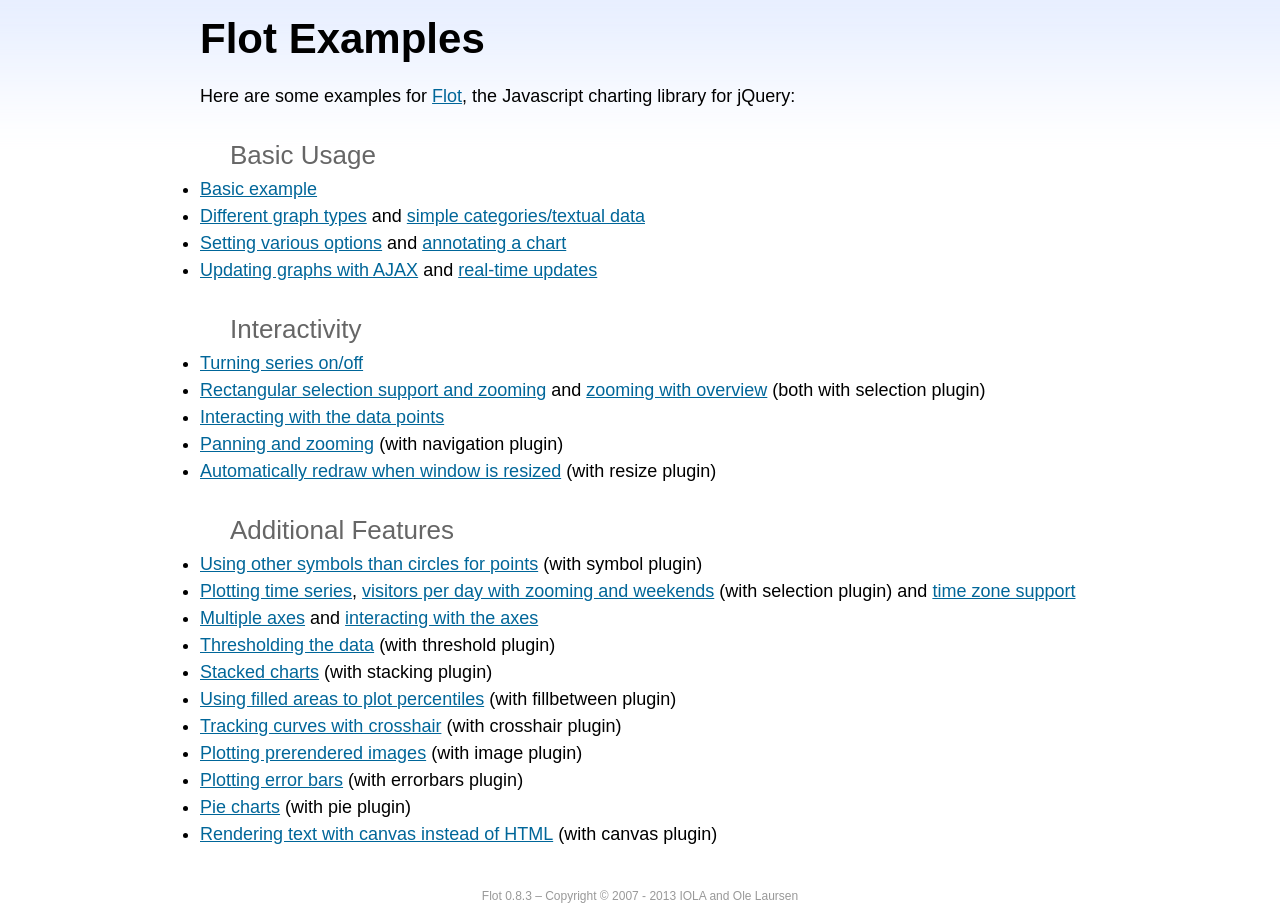
<file: photos/static/old/bootstrap/bower_components/flot/examples/index.html>
<!DOCTYPE html PUBLIC "-//W3C//DTD HTML 4.01//EN" "http://www.w3.org/TR/html4/strict.dtd">
<html>
<head>
	<meta http-equiv="Content-Type" content="text/html; charset=utf-8">
	<title>Flot Examples</title>
	<link href="examples.css" rel="stylesheet" type="text/css">
	<style>

	h3 {
		margin-top: 30px;
		margin-bottom: 5px;
	}

	</style>
	<script language="javascript" type="text/javascript" src="../jquery.js"></script>
	<script language="javascript" type="text/javascript" src="../jquery.flot.js"></script>
	<script type="text/javascript">

	$(function() {

		// Add the Flot version string to the footer

		$("#footer").prepend("Flot " + $.plot.version + " &ndash; ");
	});

	</script>
</head>
<body>

	<div id="header">
		<h2>Flot Examples</h2>
	</div>

	<div id="content">

		<p>Here are some examples for <a href="http://www.flotcharts.org">Flot</a>, the Javascript charting library for jQuery:</p>

		<h3>Basic Usage</h3>

		<ul>
			<li><a href="basic-usage/index.html">Basic example</a></li>
			<li><a href="series-types/index.html">Different graph types</a> and <a href="categories/index.html">simple categories/textual data</a></li>
			<li><a href="basic-options/index.html">Setting various options</a> and <a href="annotating/index.html">annotating a chart</a></li>
			<li><a href="ajax/index.html">Updating graphs with AJAX</a> and <a href="realtime/index.html">real-time updates</a></li>
		</ul>

		<h3>Interactivity</h3>

		<ul>
			<li><a href="series-toggle/index.html">Turning series on/off</a></li>
			<li><a href="selection/index.html">Rectangular selection support and zooming</a> and <a href="zooming/index.html">zooming with overview</a> (both with selection plugin)</li>
			<li><a href="interacting/index.html">Interacting with the data points</a></li>
			<li><a href="navigate/index.html">Panning and zooming</a> (with navigation plugin)</li>
			<li><a href="resize/index.html">Automatically redraw when window is resized</a> (with resize plugin)</li>
		</ul>

		<h3>Additional Features</h3>

		<ul>
			<li><a href="symbols/index.html">Using other symbols than circles for points</a> (with symbol plugin)</li>
			<li><a href="axes-time/index.html">Plotting time series</a>, <a href="visitors/index.html">visitors per day with zooming and weekends</a> (with selection plugin) and <a href="axes-time-zones/index.html">time zone support</a></li>
			<li><a href="axes-multiple/index.html">Multiple axes</a> and <a href="axes-interacting/index.html">interacting with the axes</a></li>
			<li><a href="threshold/index.html">Thresholding the data</a> (with threshold plugin)</li>
			<li><a href="stacking/index.html">Stacked charts</a> (with stacking plugin)</li>
			<li><a href="percentiles/index.html">Using filled areas to plot percentiles</a> (with fillbetween plugin)</li>
			<li><a href="tracking/index.html">Tracking curves with crosshair</a> (with crosshair plugin)</li>
			<li><a href="image/index.html">Plotting prerendered images</a> (with image plugin)</li>
			<li><a href="series-errorbars/index.html">Plotting error bars</a> (with errorbars plugin)</li>
			<li><a href="series-pie/index.html">Pie charts</a> (with pie plugin)</li>
			<li><a href="canvas/index.html">Rendering text with canvas instead of HTML</a> (with canvas plugin)</li>
		</ul>

	</div>

	<div id="footer">
		Copyright &copy; 2007 - 2013 IOLA and Ole Laursen
	</div>

</body>
</html>
</file>
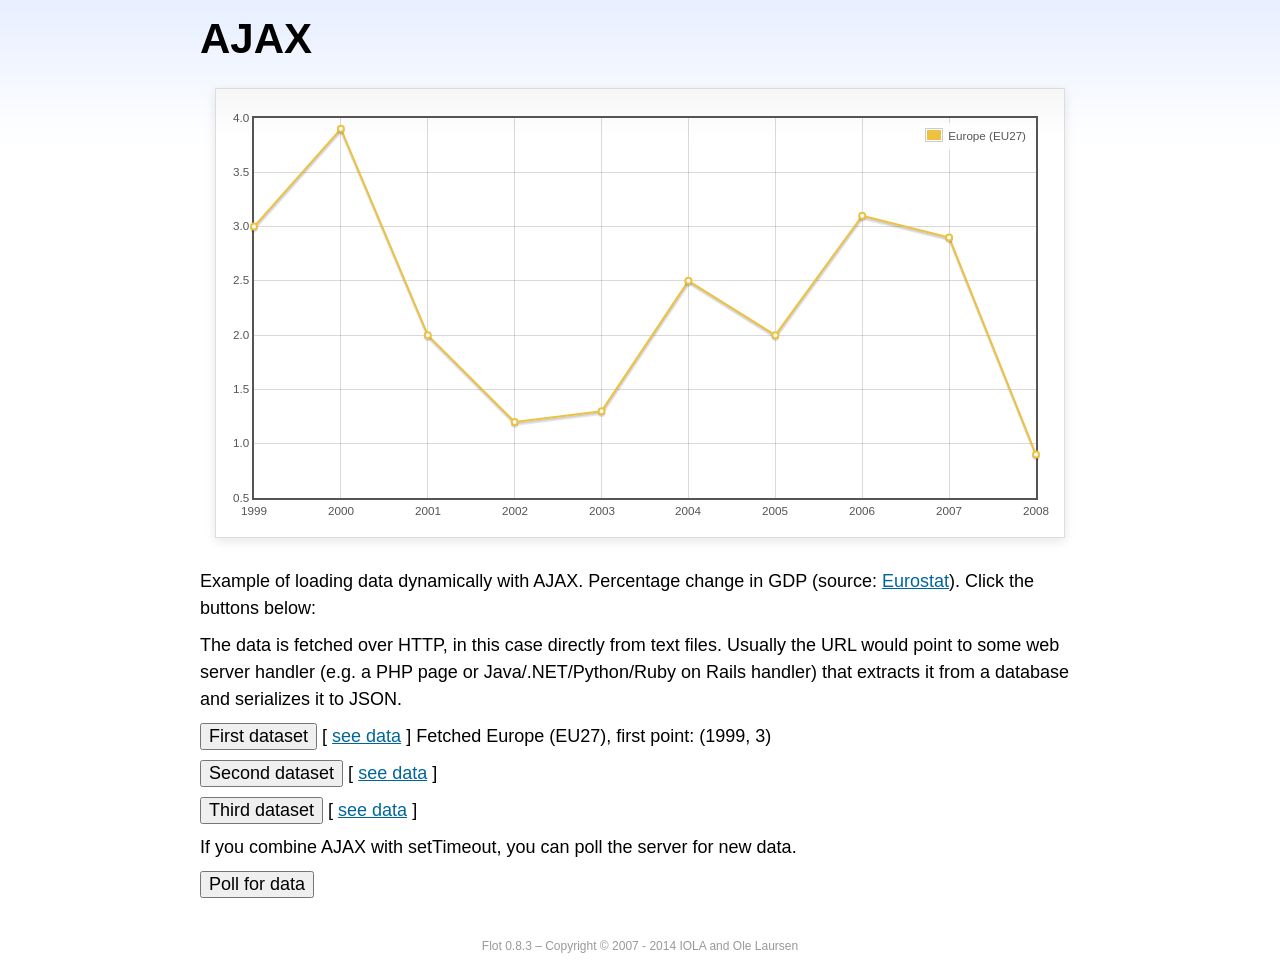
<file: photos/static/old/bootstrap/bower_components/flot/examples/ajax/index.html>
<!DOCTYPE html PUBLIC "-//W3C//DTD HTML 4.01//EN" "http://www.w3.org/TR/html4/strict.dtd">
<html>
<head>
	<meta http-equiv="Content-Type" content="text/html; charset=utf-8">
	<title>Flot Examples: AJAX</title>
	<link href="../examples.css" rel="stylesheet" type="text/css">
	<!--[if lte IE 8]><script language="javascript" type="text/javascript" src="../../excanvas.min.js"></script><![endif]-->
	<script language="javascript" type="text/javascript" src="../../jquery.js"></script>
	<script language="javascript" type="text/javascript" src="../../jquery.flot.js"></script>
	<script type="text/javascript">

	$(function() {

		var options = {
			lines: {
				show: true
			},
			points: {
				show: true
			},
			xaxis: {
				tickDecimals: 0,
				tickSize: 1
			}
		};

		var data = [];

		$.plot("#placeholder", data, options);

		// Fetch one series, adding to what we already have

		var alreadyFetched = {};

		$("button.fetchSeries").click(function () {

			var button = $(this);

			// Find the URL in the link right next to us, then fetch the data

			var dataurl = button.siblings("a").attr("href");

			function onDataReceived(series) {

				// Extract the first coordinate pair; jQuery has parsed it, so
				// the data is now just an ordinary JavaScript object

				var firstcoordinate = "(" + series.data[0][0] + ", " + series.data[0][1] + ")";
				button.siblings("span").text("Fetched " + series.label + ", first point: " + firstcoordinate);

				// Push the new data onto our existing data array

				if (!alreadyFetched[series.label]) {
					alreadyFetched[series.label] = true;
					data.push(series);
				}

				$.plot("#placeholder", data, options);
			}

			$.ajax({
				url: dataurl,
				type: "GET",
				dataType: "json",
				success: onDataReceived
			});
		});

		// Initiate a recurring data update

		$("button.dataUpdate").click(function () {

			data = [];
			alreadyFetched = {};

			$.plot("#placeholder", data, options);

			var iteration = 0;

			function fetchData() {

				++iteration;

				function onDataReceived(series) {

					// Load all the data in one pass; if we only got partial
					// data we could merge it with what we already have.

					data = [ series ];
					$.plot("#placeholder", data, options);
				}

				// Normally we call the same URL - a script connected to a
				// database - but in this case we only have static example
				// files, so we need to modify the URL.

				$.ajax({
					url: "data-eu-gdp-growth-" + iteration + ".json",
					type: "GET",
					dataType: "json",
					success: onDataReceived
				});

				if (iteration < 5) {
					setTimeout(fetchData, 1000);
				} else {
					data = [];
					alreadyFetched = {};
				}
			}

			setTimeout(fetchData, 1000);
		});

		// Load the first series by default, so we don't have an empty plot

		$("button.fetchSeries:first").click();

		// Add the Flot version string to the footer

		$("#footer").prepend("Flot " + $.plot.version + " &ndash; ");
	});

	</script>
</head>
<body>

	<div id="header">
		<h2>AJAX</h2>
	</div>

	<div id="content">

		<div class="demo-container">
			<div id="placeholder" class="demo-placeholder"></div>
		</div>

		<p>Example of loading data dynamically with AJAX. Percentage change in GDP (source: <a href="http://epp.eurostat.ec.europa.eu/tgm/table.do?tab=table&init=1&plugin=1&language=en&pcode=tsieb020">Eurostat</a>). Click the buttons below:</p>

		<p>The data is fetched over HTTP, in this case directly from text files. Usually the URL would point to some web server handler (e.g. a PHP page or Java/.NET/Python/Ruby on Rails handler) that extracts it from a database and serializes it to JSON.</p>

		<p>
			<button class="fetchSeries">First dataset</button>
			[ <a href="data-eu-gdp-growth.json">see data</a> ]
			<span></span>
		</p>

		<p>
			<button class="fetchSeries">Second dataset</button>
			[ <a href="data-japan-gdp-growth.json">see data</a> ]
			<span></span>
		</p>

		<p>
			<button class="fetchSeries">Third dataset</button>
			[ <a href="data-usa-gdp-growth.json">see data</a> ]
			<span></span>
		</p>

		<p>If you combine AJAX with setTimeout, you can poll the server for new data.</p>

		<p>
			<button class="dataUpdate">Poll for data</button>
		</p>

	</div>

	<div id="footer">
		Copyright &copy; 2007 - 2014 IOLA and Ole Laursen
	</div>

</body>
</html>
</file>
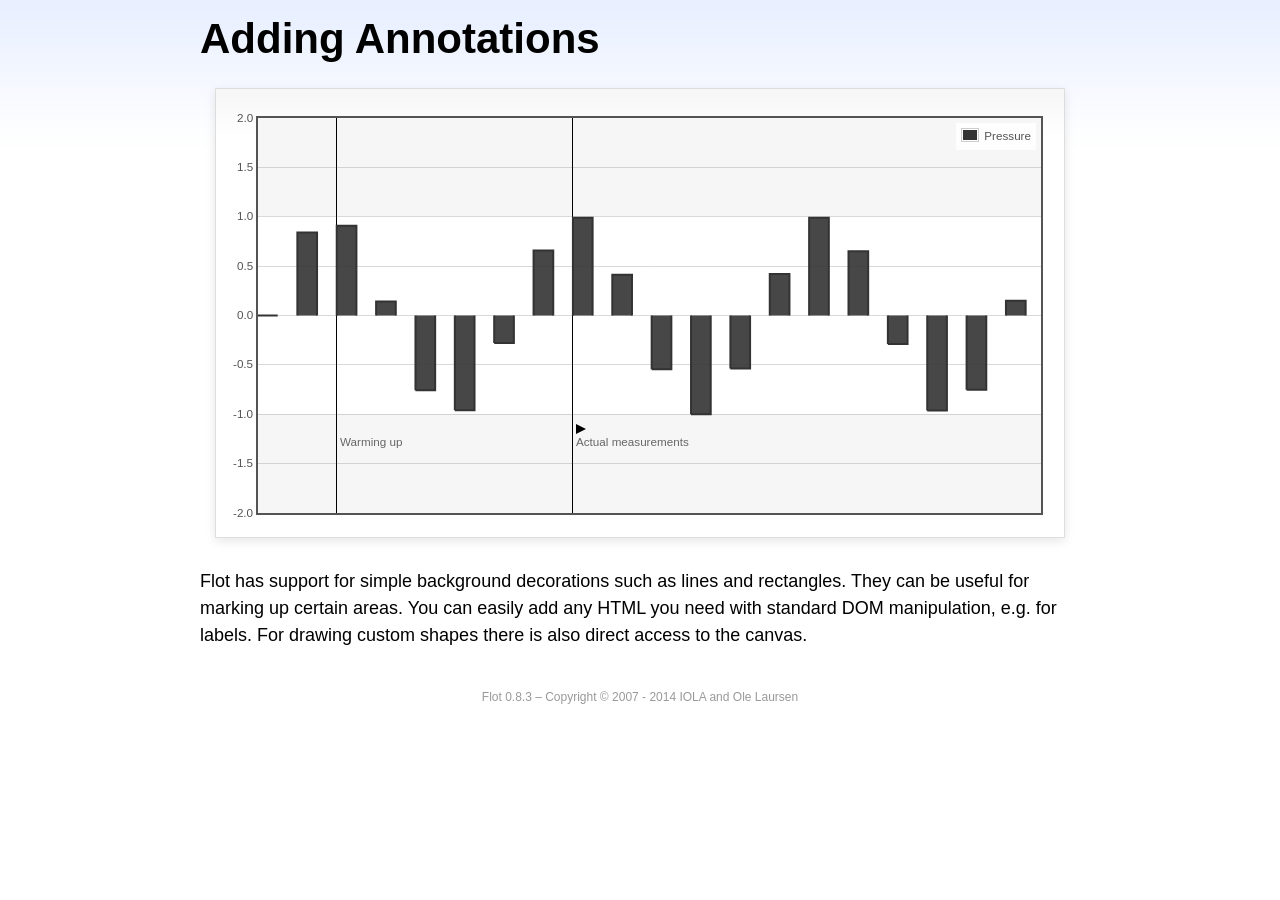
<file: photos/static/old/bootstrap/bower_components/flot/examples/annotating/index.html>
<!DOCTYPE html PUBLIC "-//W3C//DTD HTML 4.01//EN" "http://www.w3.org/TR/html4/strict.dtd">
<html>
<head>
	<meta http-equiv="Content-Type" content="text/html; charset=utf-8">
	<title>Flot Examples: Adding Annotations</title>
	<link href="../examples.css" rel="stylesheet" type="text/css">
	<!--[if lte IE 8]><script language="javascript" type="text/javascript" src="../../excanvas.min.js"></script><![endif]-->
	<script language="javascript" type="text/javascript" src="../../jquery.js"></script>
	<script language="javascript" type="text/javascript" src="../../jquery.flot.js"></script>
	<script type="text/javascript">

	$(function() {

		var d1 = [];
		for (var i = 0; i < 20; ++i) {
			d1.push([i, Math.sin(i)]);
		}

		var data = [{ data: d1, label: "Pressure", color: "#333" }];

		var markings = [
			{ color: "#f6f6f6", yaxis: { from: 1 } },
			{ color: "#f6f6f6", yaxis: { to: -1 } },
			{ color: "#000", lineWidth: 1, xaxis: { from: 2, to: 2 } },
			{ color: "#000", lineWidth: 1, xaxis: { from: 8, to: 8 } }
		];

		var placeholder = $("#placeholder");

		var plot = $.plot(placeholder, data, {
			bars: { show: true, barWidth: 0.5, fill: 0.9 },
			xaxis: { ticks: [], autoscaleMargin: 0.02 },
			yaxis: { min: -2, max: 2 },
			grid: { markings: markings }
		});

		var o = plot.pointOffset({ x: 2, y: -1.2});

		// Append it to the placeholder that Flot already uses for positioning

		placeholder.append("<div style='position:absolute;left:" + (o.left + 4) + "px;top:" + o.top + "px;color:#666;font-size:smaller'>Warming up</div>");

		o = plot.pointOffset({ x: 8, y: -1.2});
		placeholder.append("<div style='position:absolute;left:" + (o.left + 4) + "px;top:" + o.top + "px;color:#666;font-size:smaller'>Actual measurements</div>");

		// Draw a little arrow on top of the last label to demonstrate canvas
		// drawing

		var ctx = plot.getCanvas().getContext("2d");
		ctx.beginPath();
		o.left += 4;
		ctx.moveTo(o.left, o.top);
		ctx.lineTo(o.left, o.top - 10);
		ctx.lineTo(o.left + 10, o.top - 5);
		ctx.lineTo(o.left, o.top);
		ctx.fillStyle = "#000";
		ctx.fill();

		// Add the Flot version string to the footer

		$("#footer").prepend("Flot " + $.plot.version + " &ndash; ");
	});

	</script>
</head>
<body>

	<div id="header">
		<h2>Adding Annotations</h2>
	</div>

	<div id="content">

		<div class="demo-container">
			<div id="placeholder" class="demo-placeholder"></div>
		</div>

		<p>Flot has support for simple background decorations such as lines and rectangles. They can be useful for marking up certain areas. You can easily add any HTML you need with standard DOM manipulation, e.g. for labels. For drawing custom shapes there is also direct access to the canvas.</p>

	</div>

	<div id="footer">
		Copyright &copy; 2007 - 2014 IOLA and Ole Laursen
	</div>

</body>
</html>
</file>
<file: photos/static/old/bootstrap/bower_components/flot/examples/examples.css>
* {	padding: 0; margin: 0; vertical-align: top; }

body {
	background: url(background.png) repeat-x;
	font: 18px/1.5em "proxima-nova", Helvetica, Arial, sans-serif;
}

a {	color: #069; }
a:hover { color: #28b; }

h2 {
	margin-top: 15px;
	font: normal 32px "omnes-pro", Helvetica, Arial, sans-serif;
}

h3 {
	margin-left: 30px;
	font: normal 26px "omnes-pro", Helvetica, Arial, sans-serif;
	color: #666;
}

p {
	margin-top: 10px;
}

button {
	font-size: 18px;
	padding: 1px 7px;
}

input {
	font-size: 18px;
}

input[type=checkbox] {
	margin: 7px;
}

#header {
	position: relative;
	width: 900px;
	margin: auto;
}

#header h2 {
	margin-left: 10px;
	vertical-align: middle;
	font-size: 42px;
	font-weight: bold;
	text-decoration: none;
	color: #000;
}

#content {
	width: 880px;
	margin: 0 auto;
	padding: 10px;
}

#footer {
	margin-top: 25px;
	margin-bottom: 10px;
	text-align: center;
	font-size: 12px;
	color: #999;
}

.demo-container {
	box-sizing: border-box;
	width: 850px;
	height: 450px;
	padding: 20px 15px 15px 15px;
	margin: 15px auto 30px auto;
	border: 1px solid #ddd;
	background: #fff;
	background: linear-gradient(#f6f6f6 0, #fff 50px);
	background: -o-linear-gradient(#f6f6f6 0, #fff 50px);
	background: -ms-linear-gradient(#f6f6f6 0, #fff 50px);
	background: -moz-linear-gradient(#f6f6f6 0, #fff 50px);
	background: -webkit-linear-gradient(#f6f6f6 0, #fff 50px);
	box-shadow: 0 3px 10px rgba(0,0,0,0.15);
	-o-box-shadow: 0 3px 10px rgba(0,0,0,0.1);
	-ms-box-shadow: 0 3px 10px rgba(0,0,0,0.1);
	-moz-box-shadow: 0 3px 10px rgba(0,0,0,0.1);
	-webkit-box-shadow: 0 3px 10px rgba(0,0,0,0.1);
}

.demo-placeholder {
	width: 100%;
	height: 100%;
	font-size: 14px;
	line-height: 1.2em;
}

.legend table {
	border-spacing: 5px;
}
</file>
